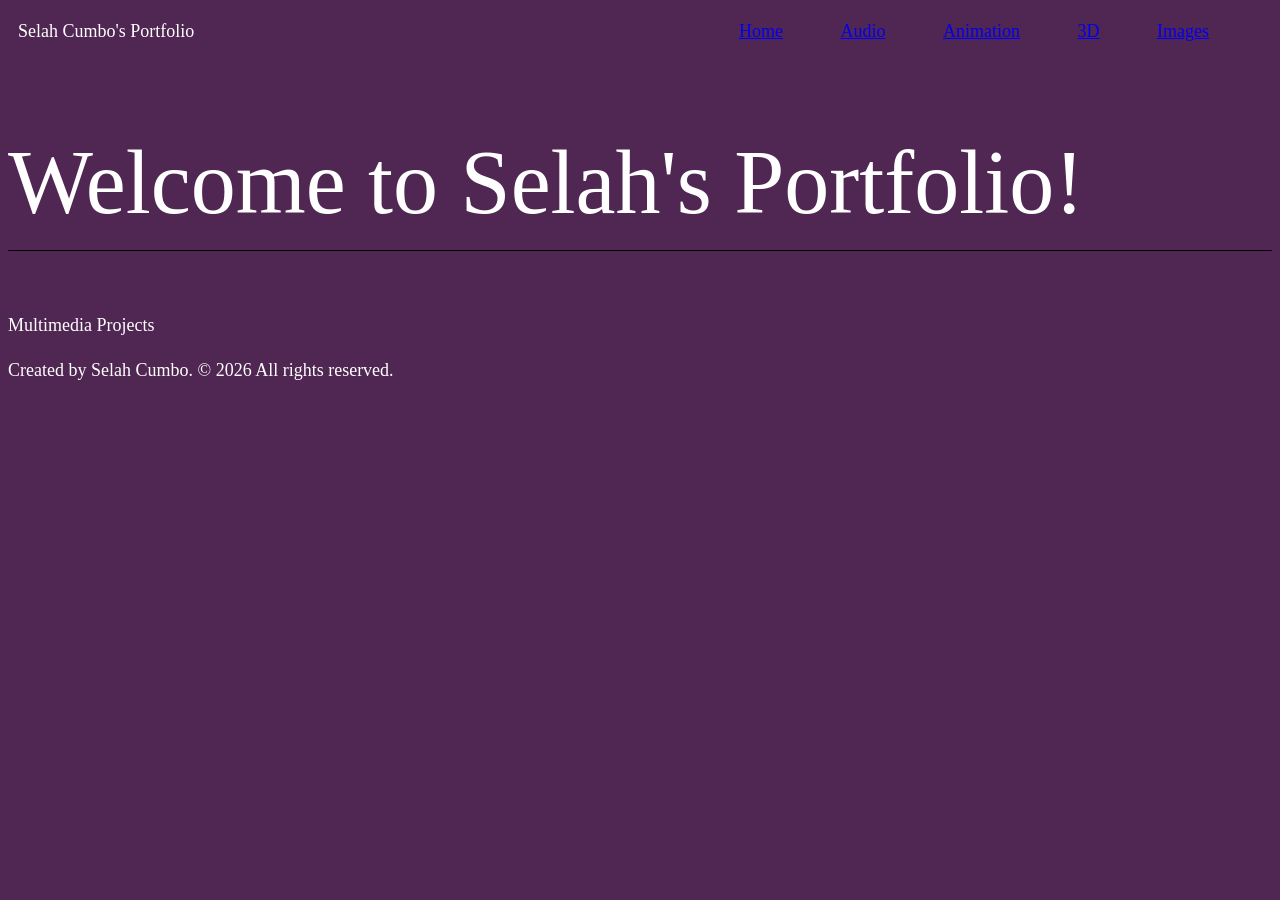
<file: index.html>
<!doctype html>
<html lang="en">
    <head>
        <meta charset="UTF-8" />
        <title>Title</title>
        <link rel="stylesheet" href="style.css" />
    </head>
    <body>
        <header>
            <div class="site-title">Selah Cumbo's Portfolio</div>
            <nav>
                <ul>
                    <li><a href="index.html">Home</a></li>
                    <li><a href="audio.html">Audio</a></li>
                    <li><a href="animation.html">Animation</a></li>
                    <li><a href="3d.html">3D</a></li>
                    <li><a href="images.html">Images</a></li>
                </ul>
            </nav>
        </header>
        <main>
            <h1>Welcome to Selah's Portfolio!</h1>
        </main>
        <p>Multimedia Projects</p>
        <footer>
            <p>Created by Selah Cumbo. © 2026 All rights reserved.</p>
        </footer>
    </body>
</html>
</file>
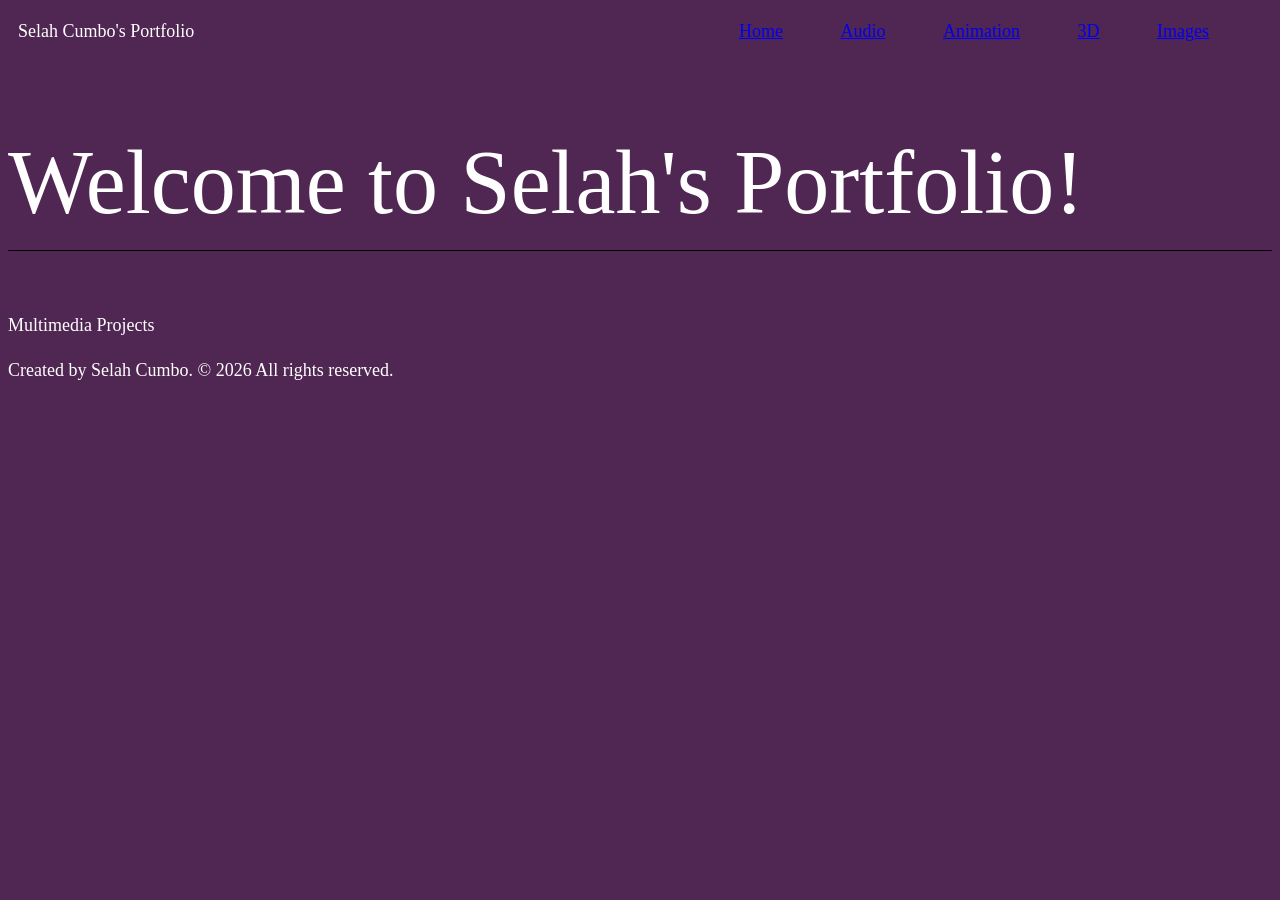
<file: Web Project/index.html>
<!doctype html>
<html lang="en">
    <head>
        <meta charset="UTF-8" />
        <title>Title</title>
        <link rel="stylesheet" href="style.css" />
    </head>
    <body>
        <header>
            <div class="site-title">Selah Cumbo's Portfolio</div>
            <nav>
                <ul>
                    <li><a href="index.html">Home</a></li>
                    <li><a href="audio.html">Audio</a></li> 
                    <li><a href="animation.html">Animation</a></li>
                    <li><a href="3d.html">3D</a></li>
                    <li><a href="images.html">Images</a></li>
                </ul>
            </nav>
        </header>
        <main> 
            <h1>Welcome to Selah's Portfolio!</h1>
        </main> <p> Multimedia Projects</p>
        <footer>
            <p>Created by Selah Cumbo. © 2026 All rights reserved.</p>
        </footer>
    </body>
</html>
</file>
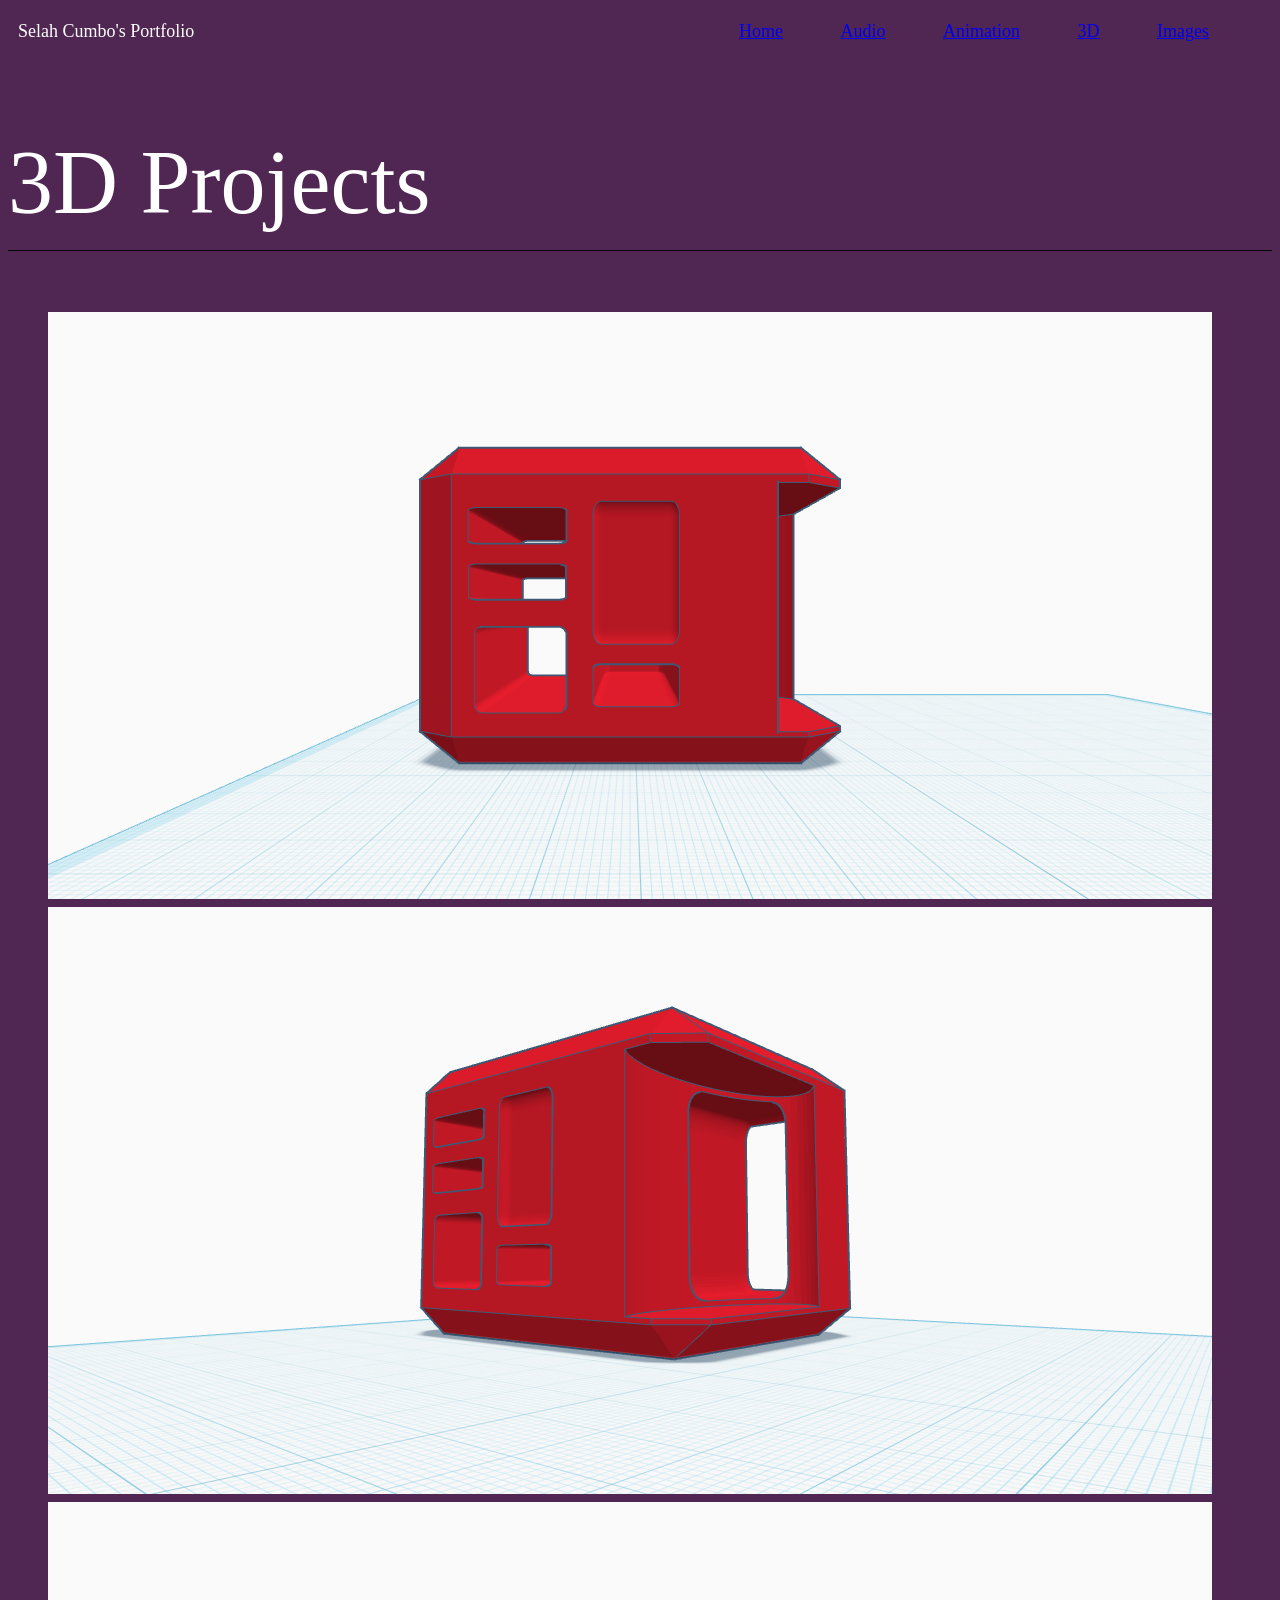
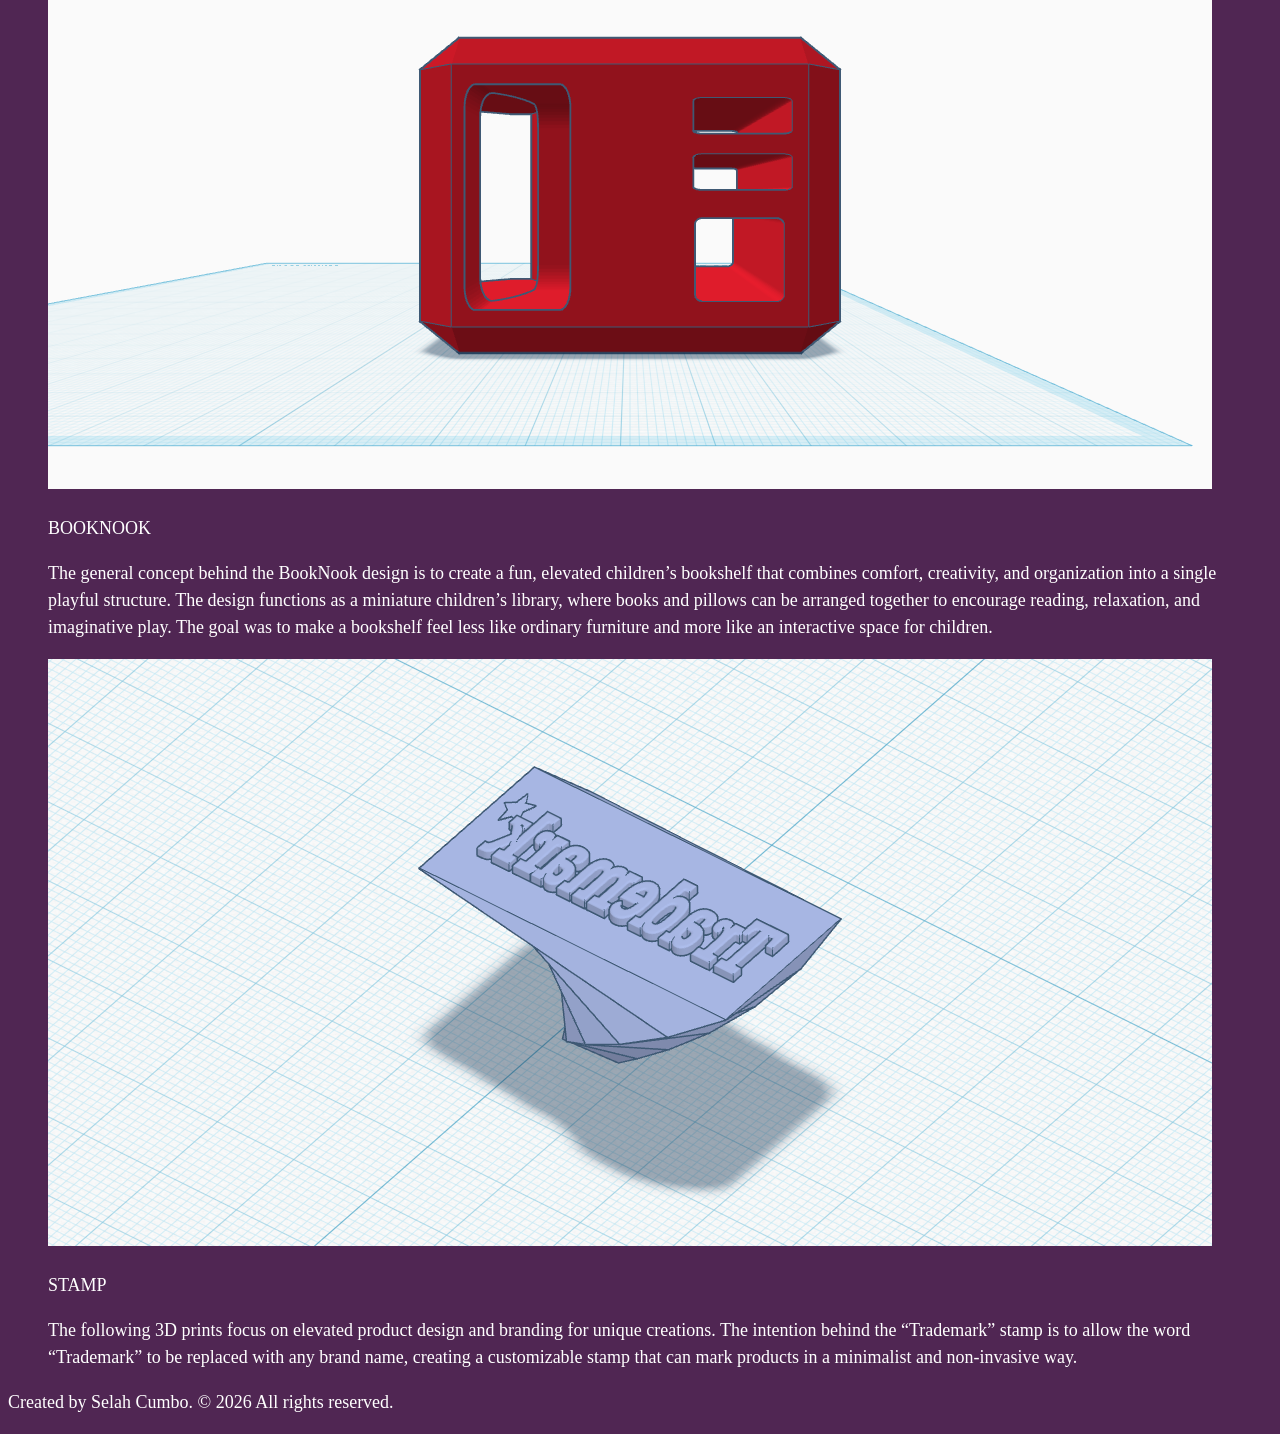
<file: 3d.html>
<!doctype html>
<html lang="en">
    <head>
        <meta charset="UTF-8" />
        <title>Title</title>
        <link rel="stylesheet" href="style.css" />
    </head>
    <body>
        <header>
            <div class="site-title">Selah Cumbo's Portfolio</div>
            <nav>
                <ul>
                    <li><a href="index.html">Home</a></li>
                    <li><a href="audio.html">Audio</a></li>
                    <li><a href="animation.html">Animation</a></li>
                    <li><a href="3d.html">3D</a></li>
                    <li><a href="images.html">Images</a></li>
                </ul>
            </nav>
        </header>

        <main>
            <h1>3D Projects</h1>
            <figure>
                <img src="images/front%20view.png" alt="" />
                <img src="images/perspective.png" alt="" />
                <img src="images/BookNook%20back%20view%20copy.png" alt="" />
                <p>BOOKNOOK</p>
                <p>
                    The general concept behind the BookNook design is to create a fun, elevated children’s bookshelf
                    that combines comfort, creativity, and organization into a single playful structure. The design
                    functions as a miniature children’s library, where books and pillows can be arranged together to
                    encourage reading, relaxation, and imaginative play. The goal was to make a bookshelf feel less like
                    ordinary furniture and more like an interactive space for children.
                </p>
            </figure>
            <figure>
                <img src="images/STAMP%20front%20view.png" alt="" />
                <p>STAMP</p>
                <p>
                    The following 3D prints focus on elevated product design and branding for unique creations. The
                    intention behind the “Trademark” stamp is to allow the word “Trademark” to be replaced with any
                    brand name, creating a customizable stamp that can mark products in a minimalist and non-invasive
                    way.
                </p>
            </figure>
        </main>

        <footer>
            <p>Created by Selah Cumbo. © 2026 All rights reserved.</p>
        </footer>
    </body>
</html>
</file>
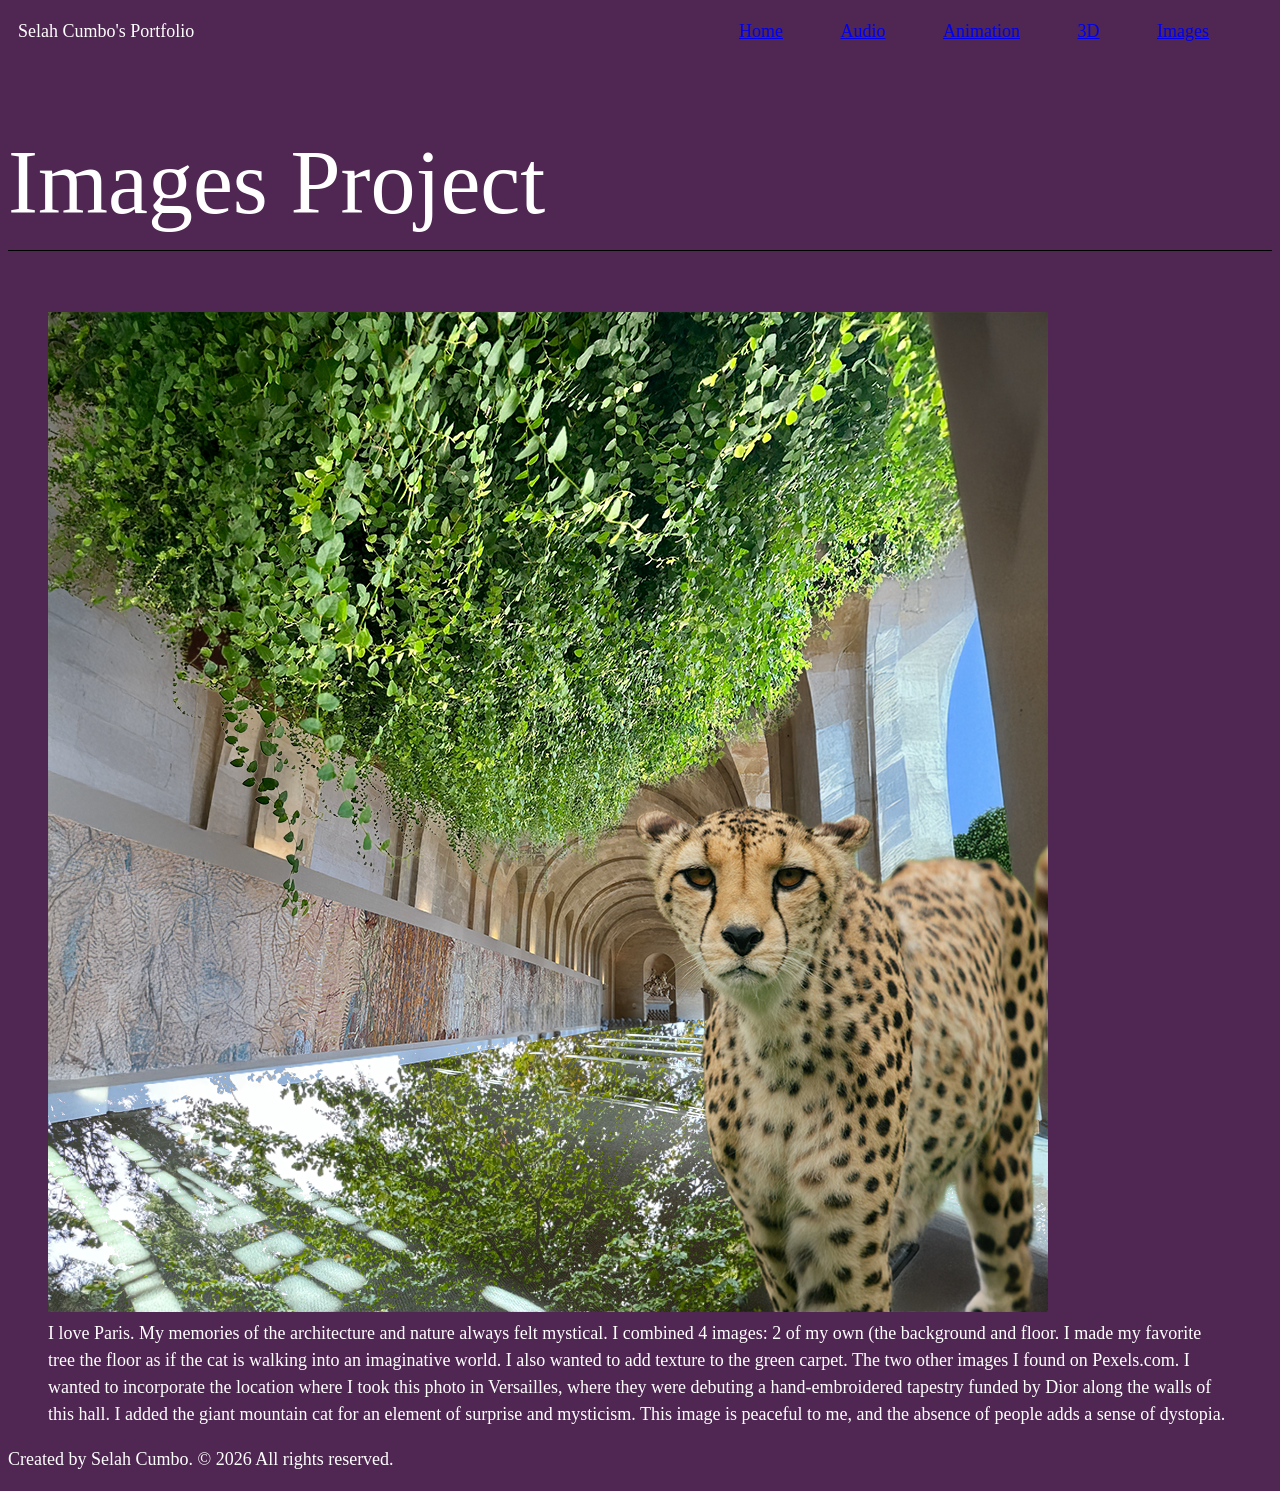
<file: images.html>
<!doctype html>
<html lang="en">
    <head>
        <meta charset="UTF-8" />
        <title>Title</title>
        <link rel="stylesheet" href="style.css" />
    </head>
    <body>
        <header>
            <div class="site-title">Selah Cumbo's Portfolio</div>
            <nav>
                <ul>
                    <li><a href="index.html">Home</a></li>
                    <li><a href="audio.html">Audio</a></li>
                    <li><a href="animation.html">Animation</a></li>
                    <li><a href="3d.html">3D</a></li>
                    <li><a href="images.html">Images</a></li>
                </ul>
            </nav>
        </header>

        <main>
            <h1>Images Project</h1>
            <figure>
                <img src="images/AI%20tools.png" alt="" />
                <figcaption>
                    I love Paris. My memories of the architecture and nature always felt mystical. I combined 4 images:
                    2 of my own (the background and floor. I made my favorite tree the floor as if the cat is walking
                    into an imaginative world. I also wanted to add texture to the green carpet. The two other images I
                    found on Pexels.com. I wanted to incorporate the location where I took this photo in Versailles,
                    where they were debuting a hand-embroidered tapestry funded by Dior along the walls of this hall. I
                    added the giant mountain cat for an element of surprise and mysticism. This image is peaceful to me,
                    and the absence of people adds a sense of dystopia.
                </figcaption>
            </figure>
        </main>

        <footer>
            <p>Created by Selah Cumbo. © 2026 All rights reserved.</p>
        </footer>
    </body>
</html>
</file>
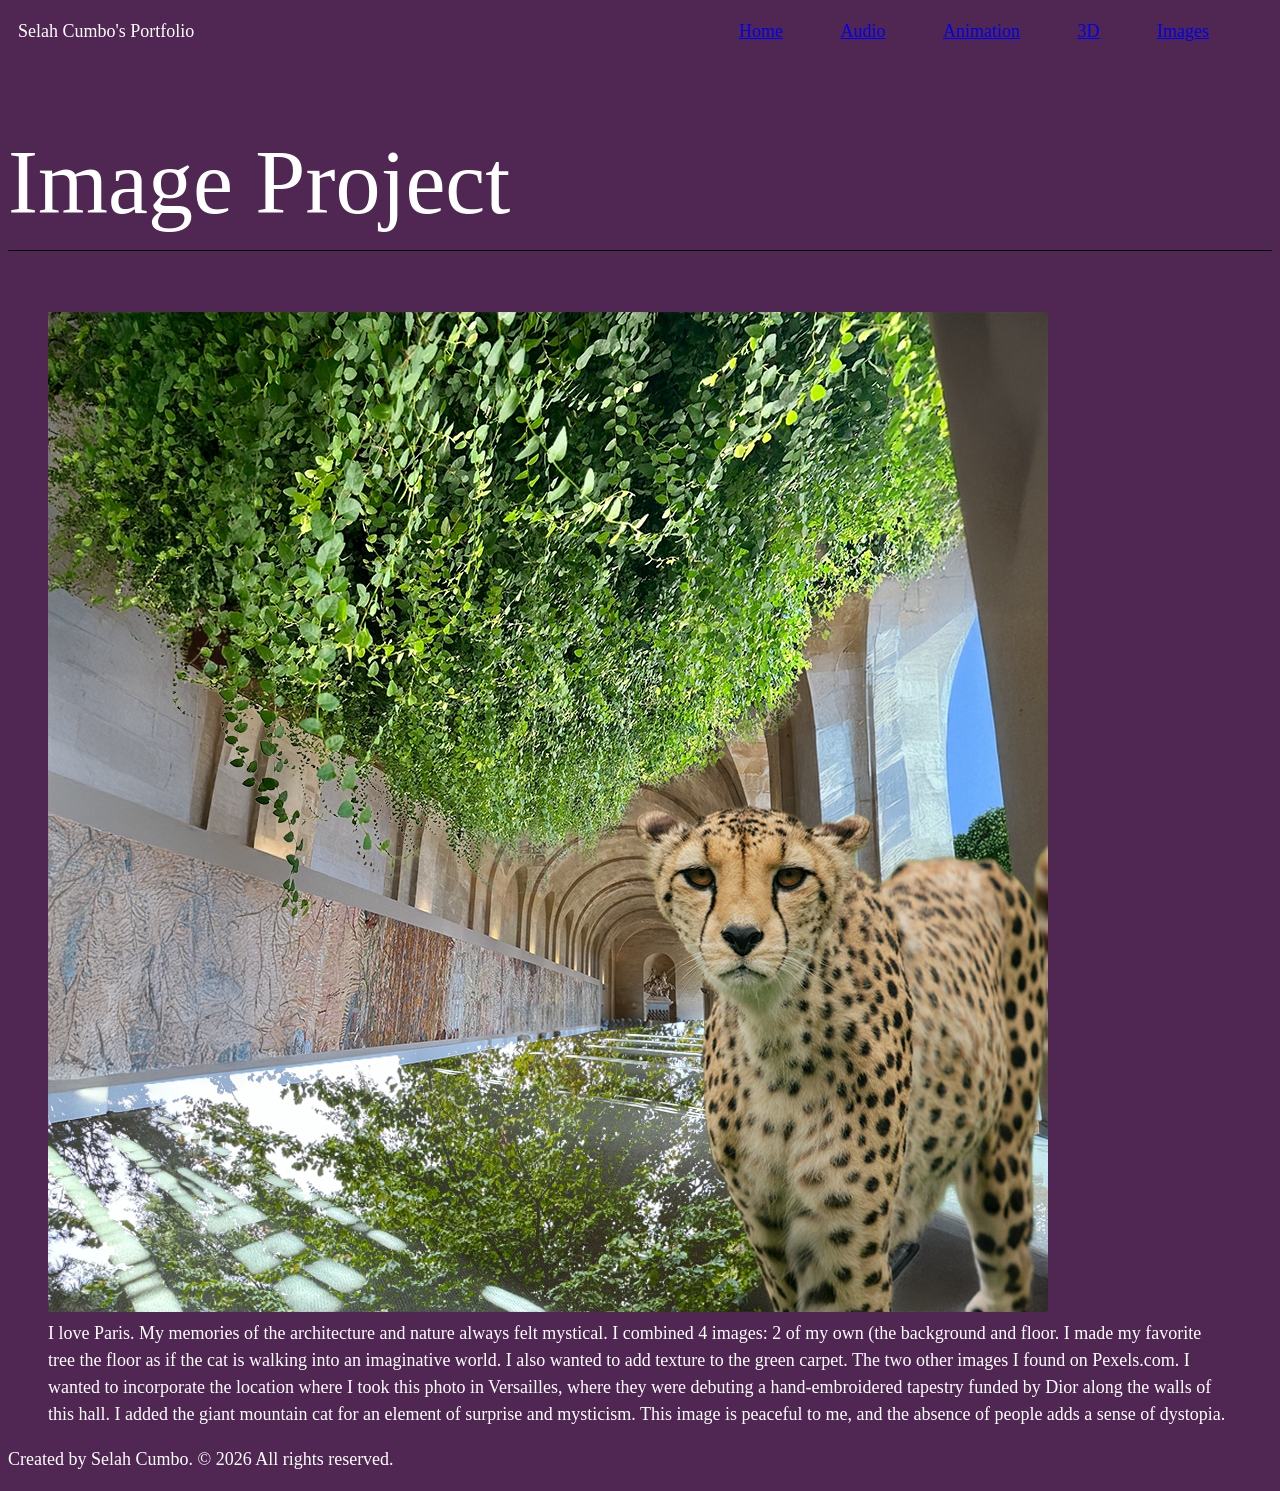
<file: Web Project/image.html>
<!doctype html>
<html lang="en">
    <head>
        <meta charset="UTF-8" />
        <title>Title</title>
        <link rel="stylesheet" href="style.css" />
    </head>
    <body>
        <header>
            <div class="site-title">Selah Cumbo's Portfolio</div>
            <nav>
                <ul>
                    <li><a href="index.html">Home</a></li>
                    <li><a href="audio.html">Audio</a></li> 
                    <li><a href="animation.html">Animation</a></li>
                    <li><a href="3d.html">3D</a></li>
                    <li><a href="images.html">Images</a></li>
                </ul>
            </nav>
        </header>

        <main>
           
            <h1>Image Project</h1>
            <figure><img src="images/AI%20tools.png" alt="">
            <figcaption>I love Paris.  My memories of the architecture and nature always felt mystical. I combined 4 images: 2 of my own (the background and floor. I made my favorite tree the floor as if the cat is walking into an imaginative world. I also wanted to add texture to the green carpet. The two other images I found on Pexels.com. I wanted to incorporate the location where I took this photo in Versailles, where they were debuting a hand-embroidered tapestry funded by Dior along the walls of this hall. I added the giant mountain cat for an element of surprise and mysticism. This image is peaceful to me, and the absence of people adds a sense of dystopia. 
            
</figcaption>
            </figure>
        </main>
        
        <footer>
            <p>Created by Selah Cumbo. © 2026 All rights reserved.</p>
        </footer>
    </body>
</html>
</file>
<file: style.css>
html {
    font-size: large;
    line-height: 1.5;
    font-family: "times new roman", Times, serif;
}
img,
video {
    max-width: 100%;
    height: min-content;
}
figure {
    margin: center;
}
body {
    background-color: #502653;
    color: #ffffff;
}
header {
    display: flex;
    justify-content: space-between;
    align-items: center;
    padding: 10px;
    background-color: #502653;
}
h1 {
    font-size: 5rem;
    font-weight: 200;
    border-bottom: 1px solid black;
}
nav ul {
    list-style: none;
    padding: 4;
    margin: 0;
}

nav li {
    display: inline-block;
    margin-right: 53px;
}
</file>
<file: Web Project/style.css>
html {
    font-size: large;
    line-height: 1.5;
    font-family: "times new roman", Times, serif;
}
img,
video {
    max-width: 100%;
    height: min-content;
}
figure {
    margin: center;
}
body {
    background-color: #502653;
    color: #ffffff;
}
header {
    display: flex;
    justify-content: space-between;
    align-items: center;
    padding: 10px;
    background-color: #502653;
}
h1 {
    font-size: 5rem;
    font-weight: 200;
    border-bottom: 1px solid black;
}
nav ul {
    list-style: none;
    padding: 4;
    margin: 0;
}

nav li {
    display: inline-block;
    margin-right: 53px;
}
</file>
